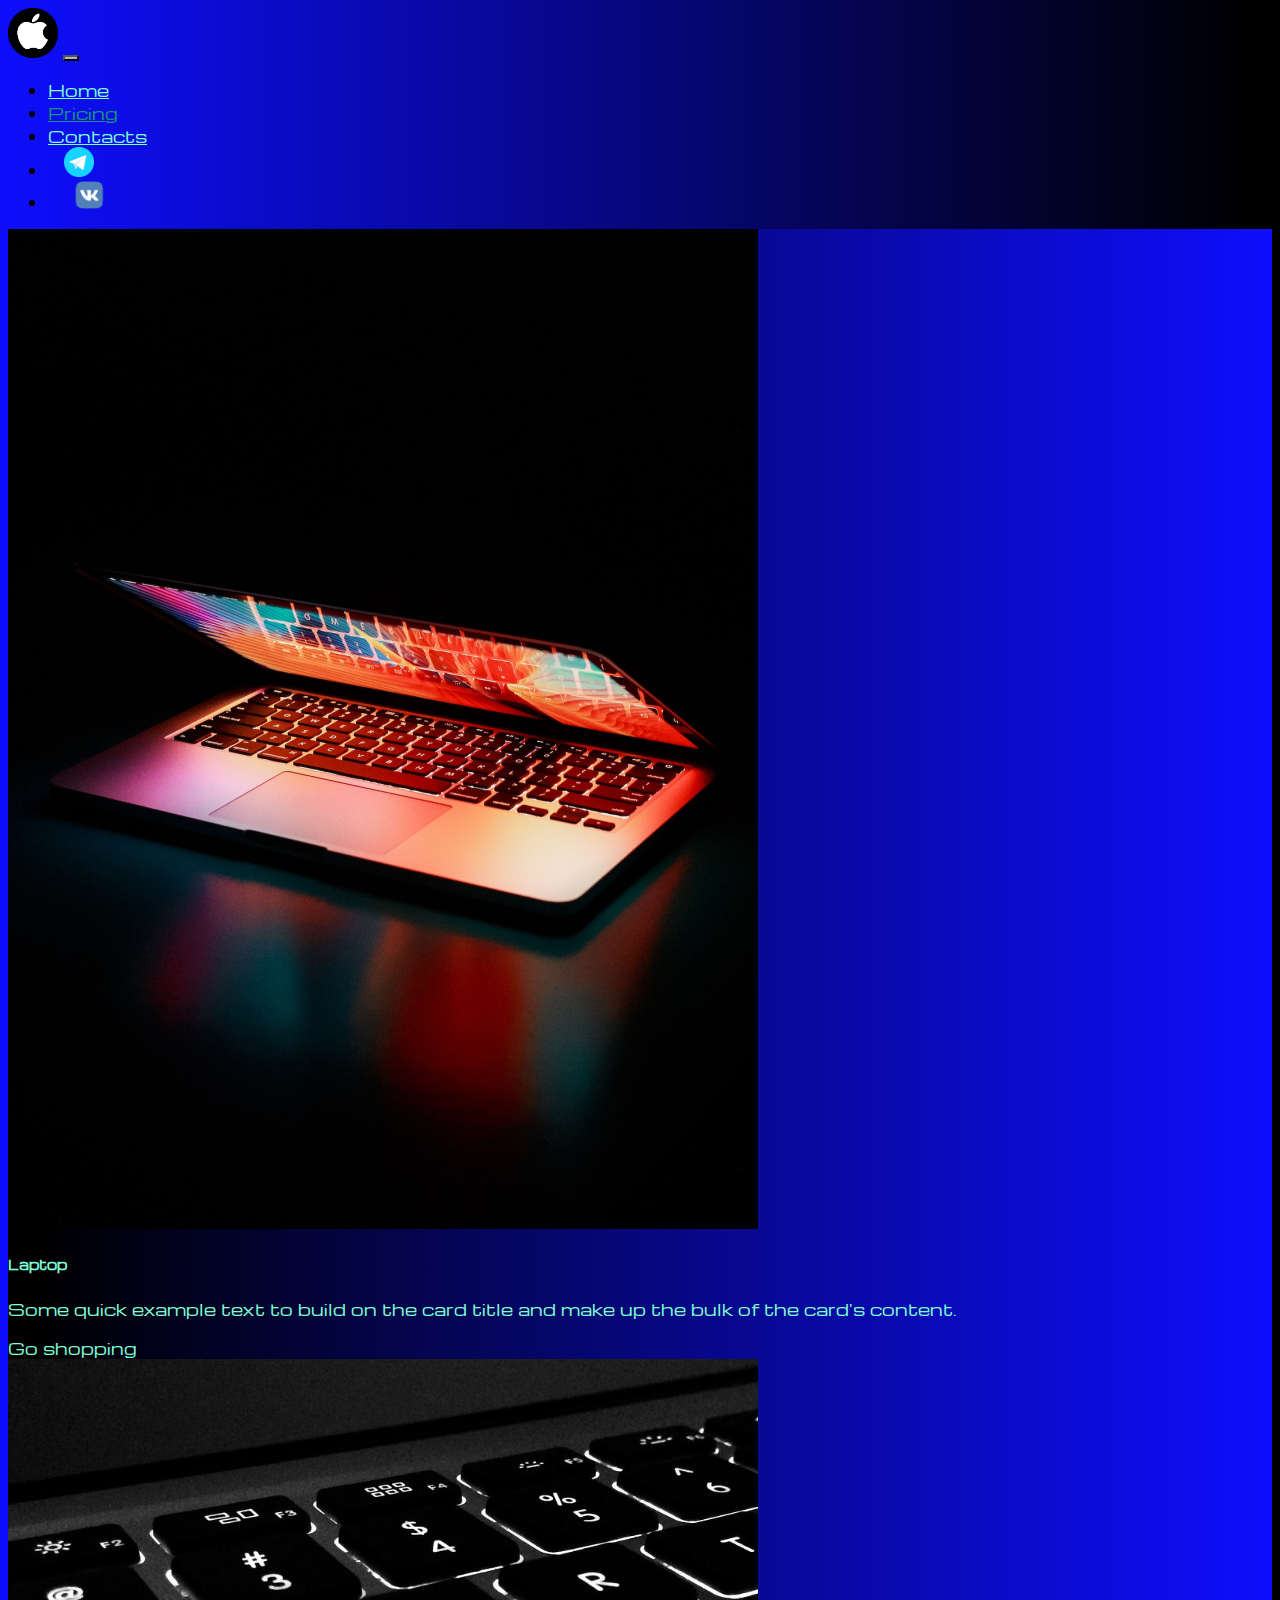
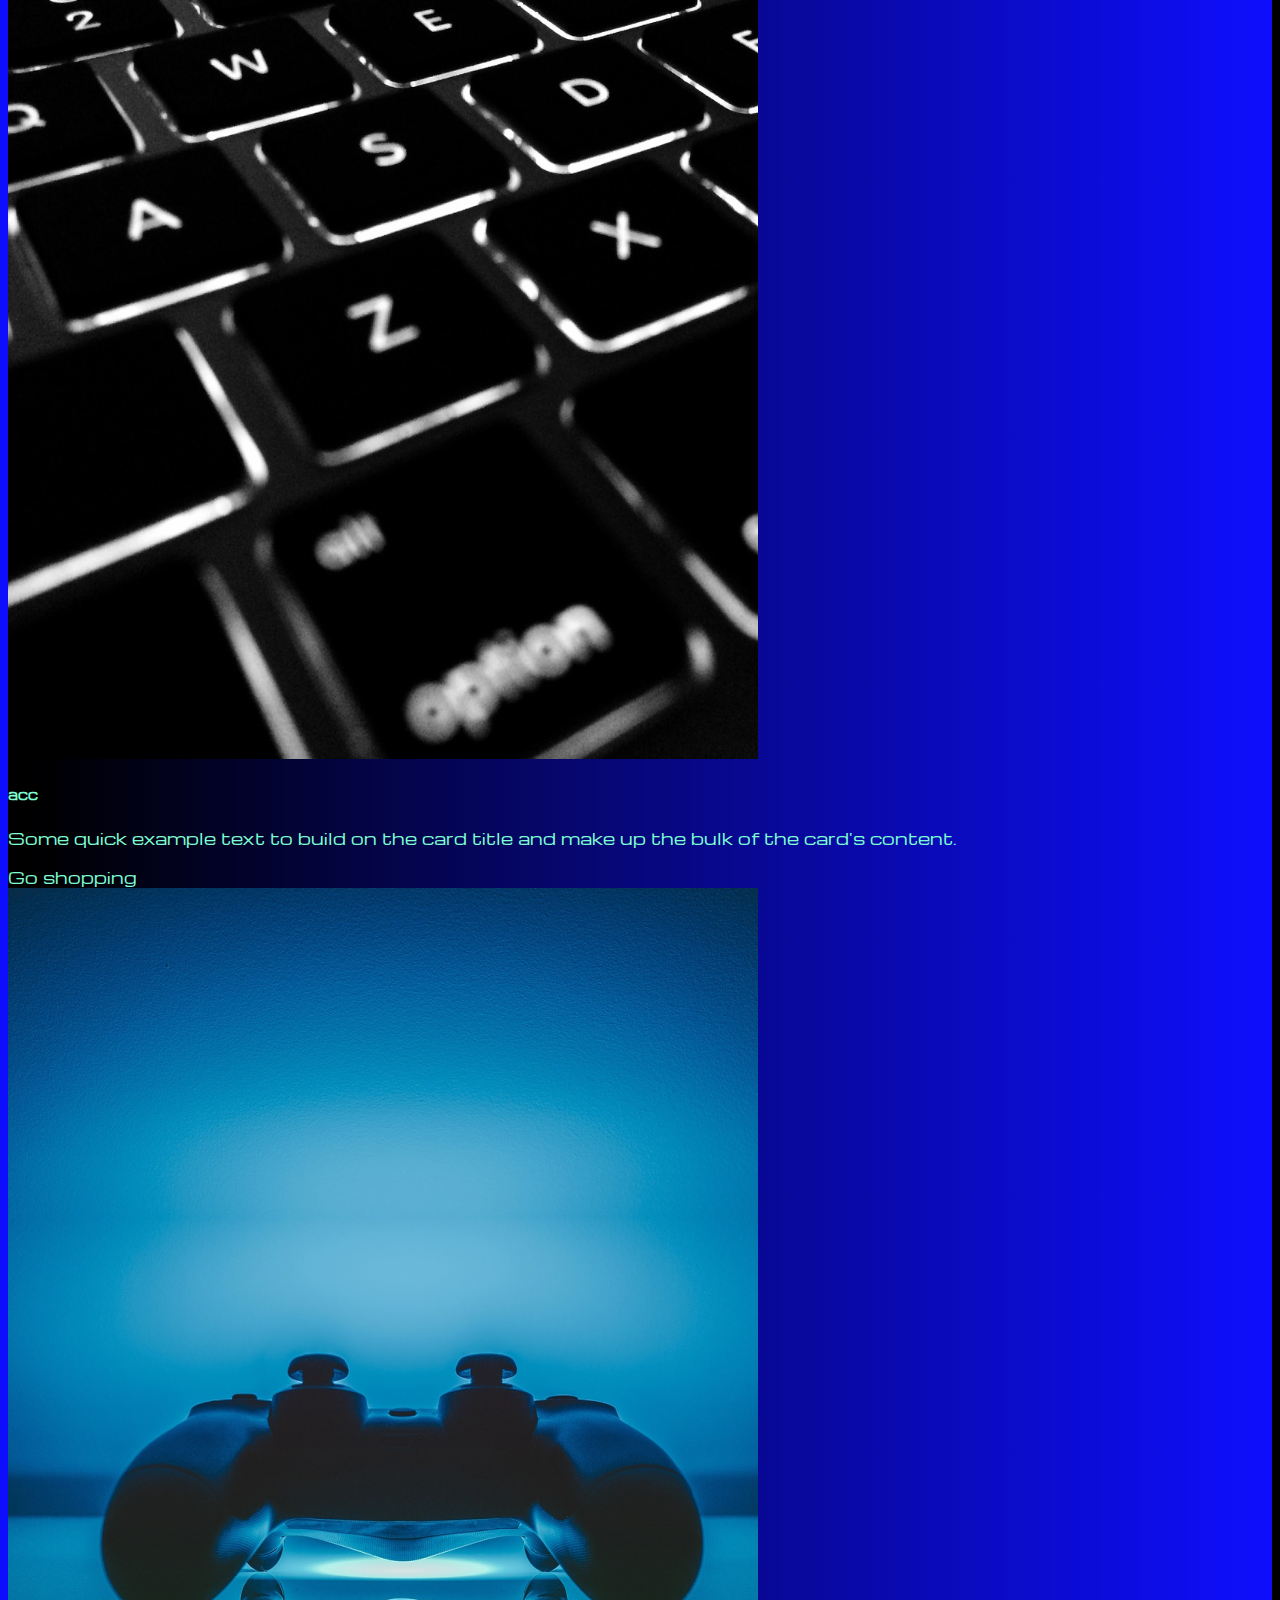
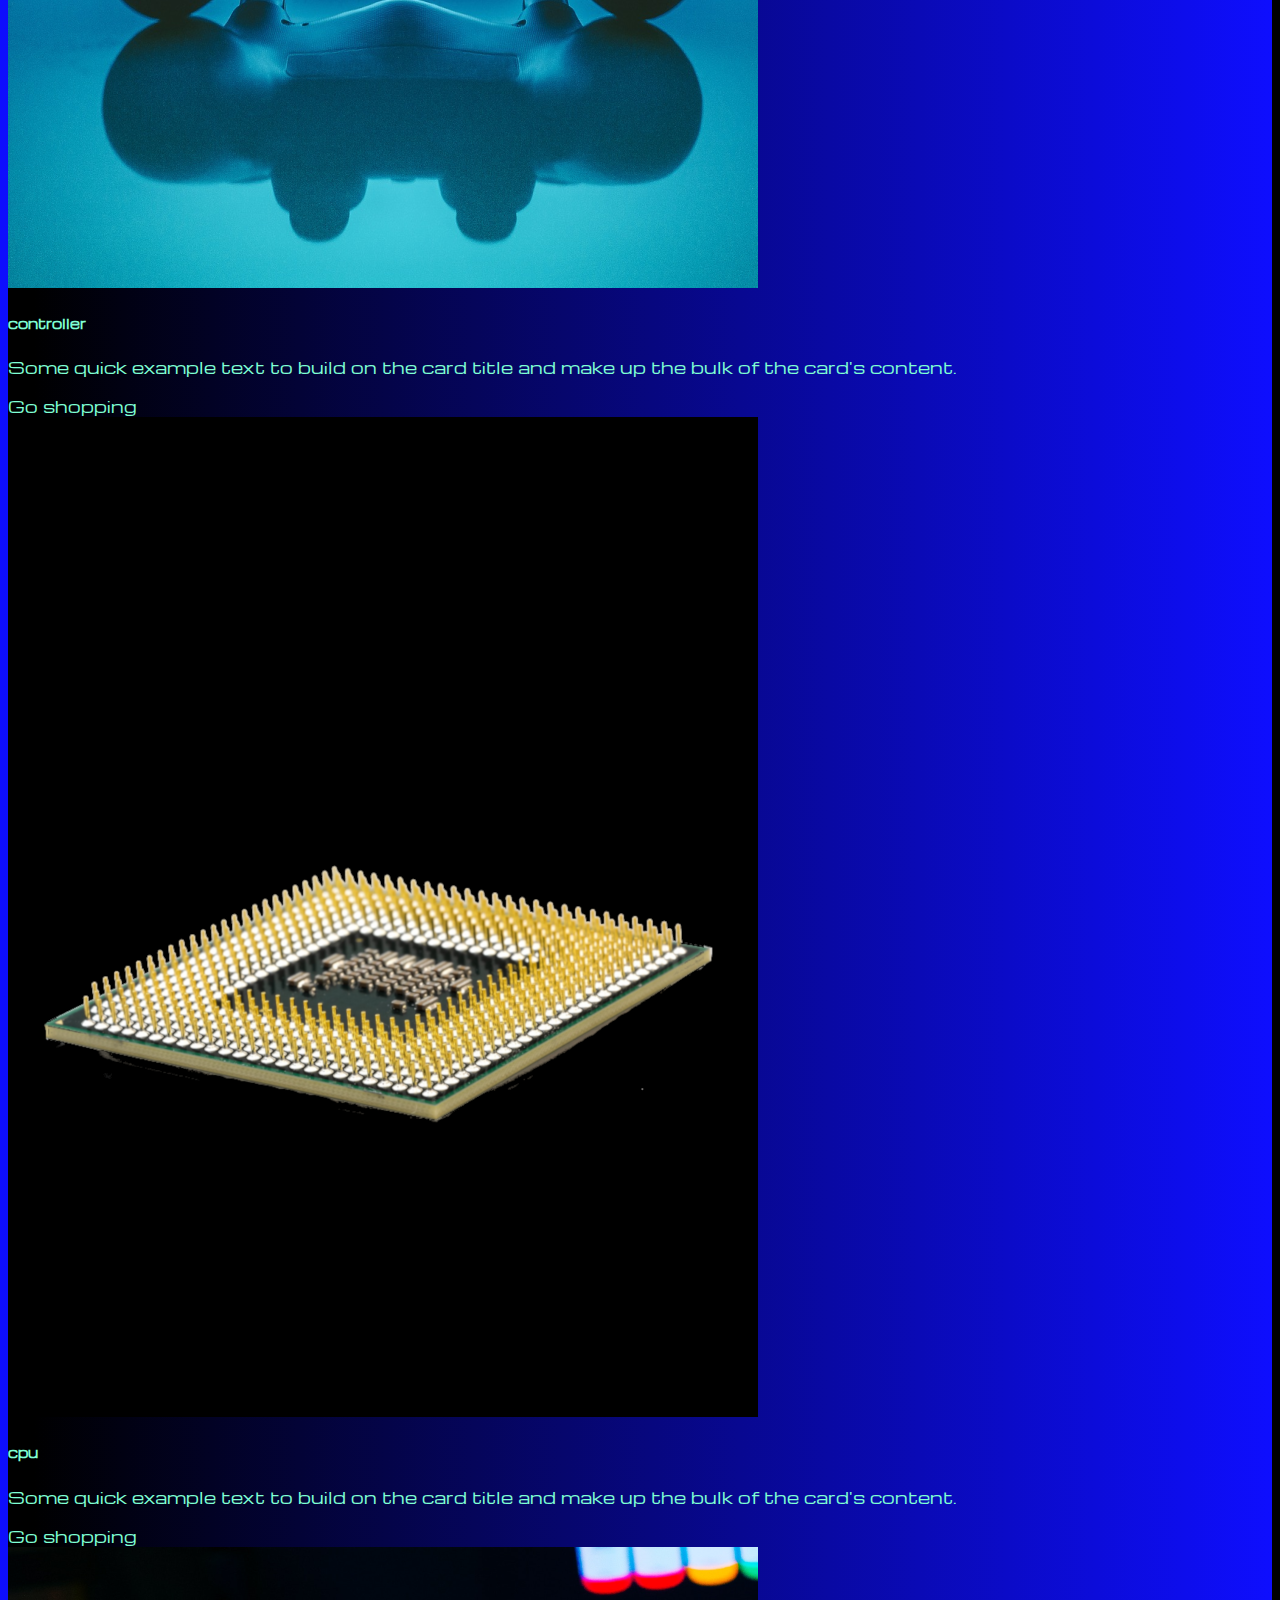
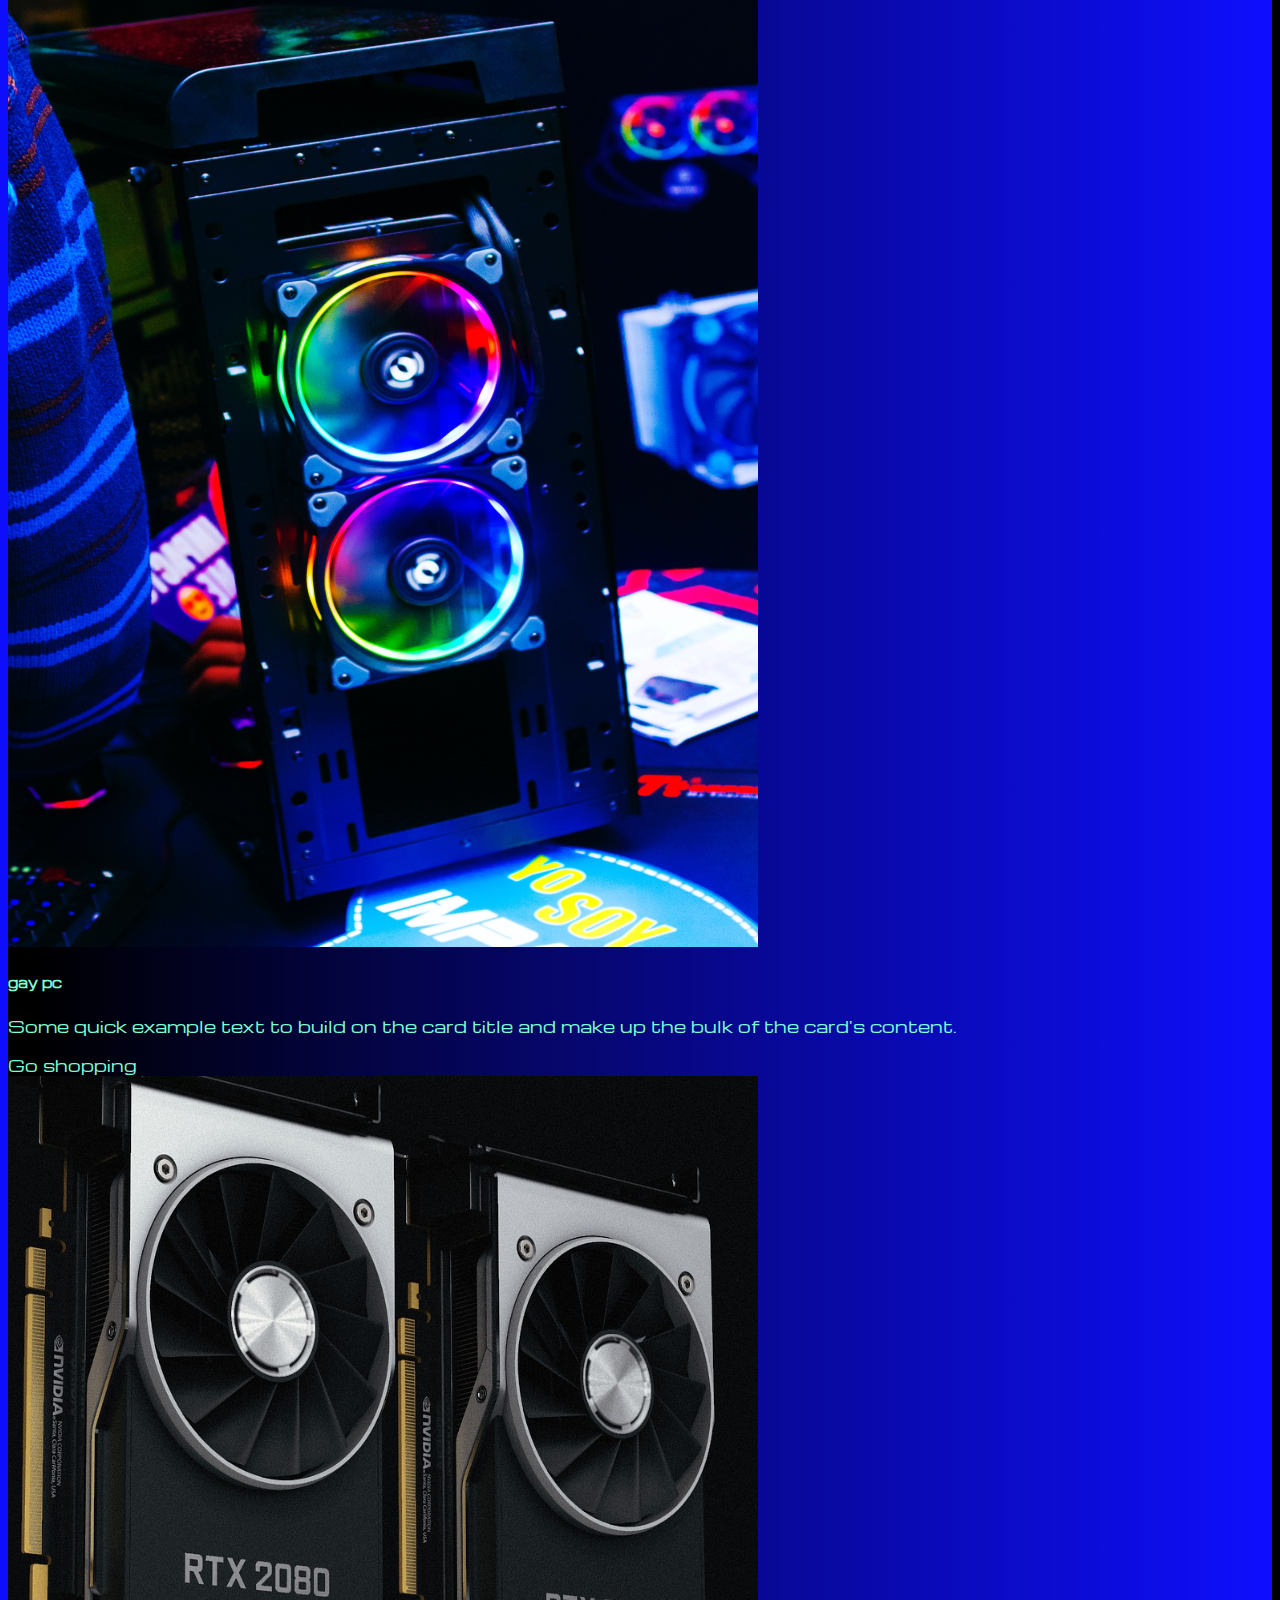
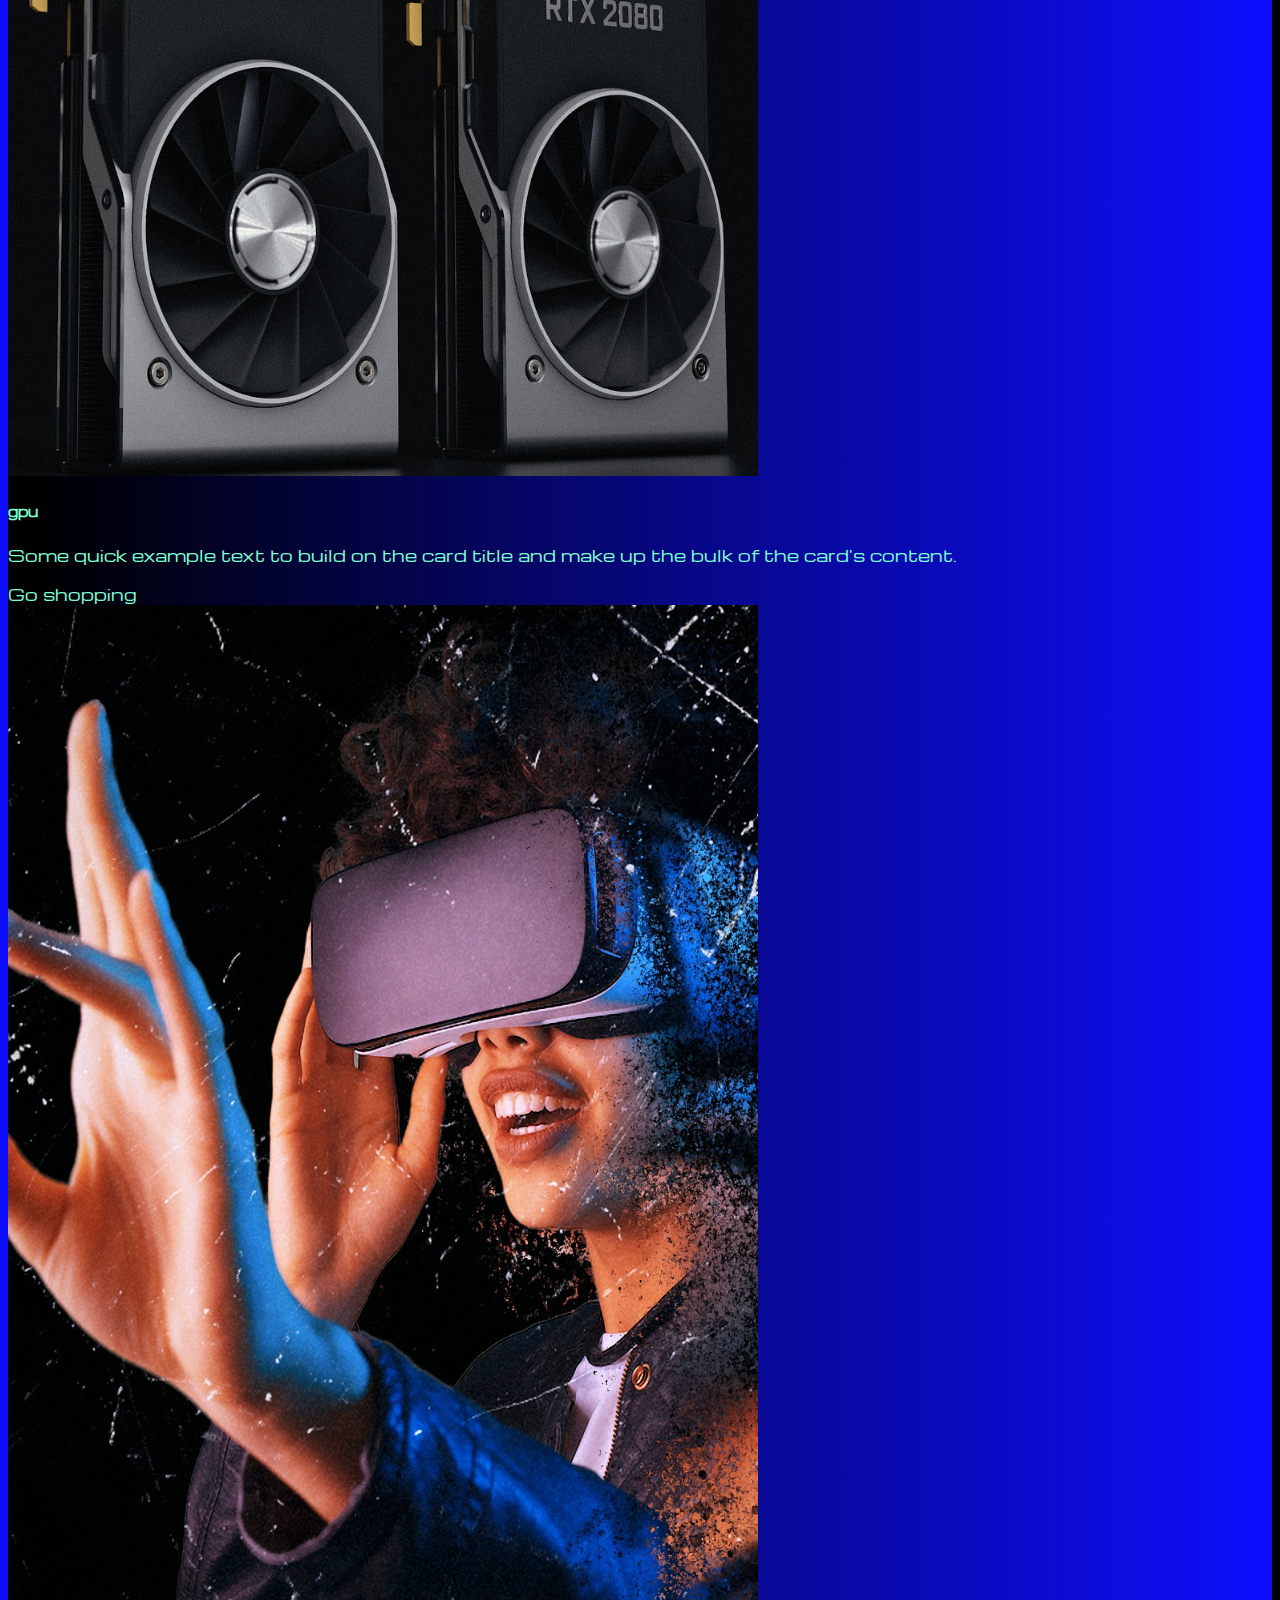
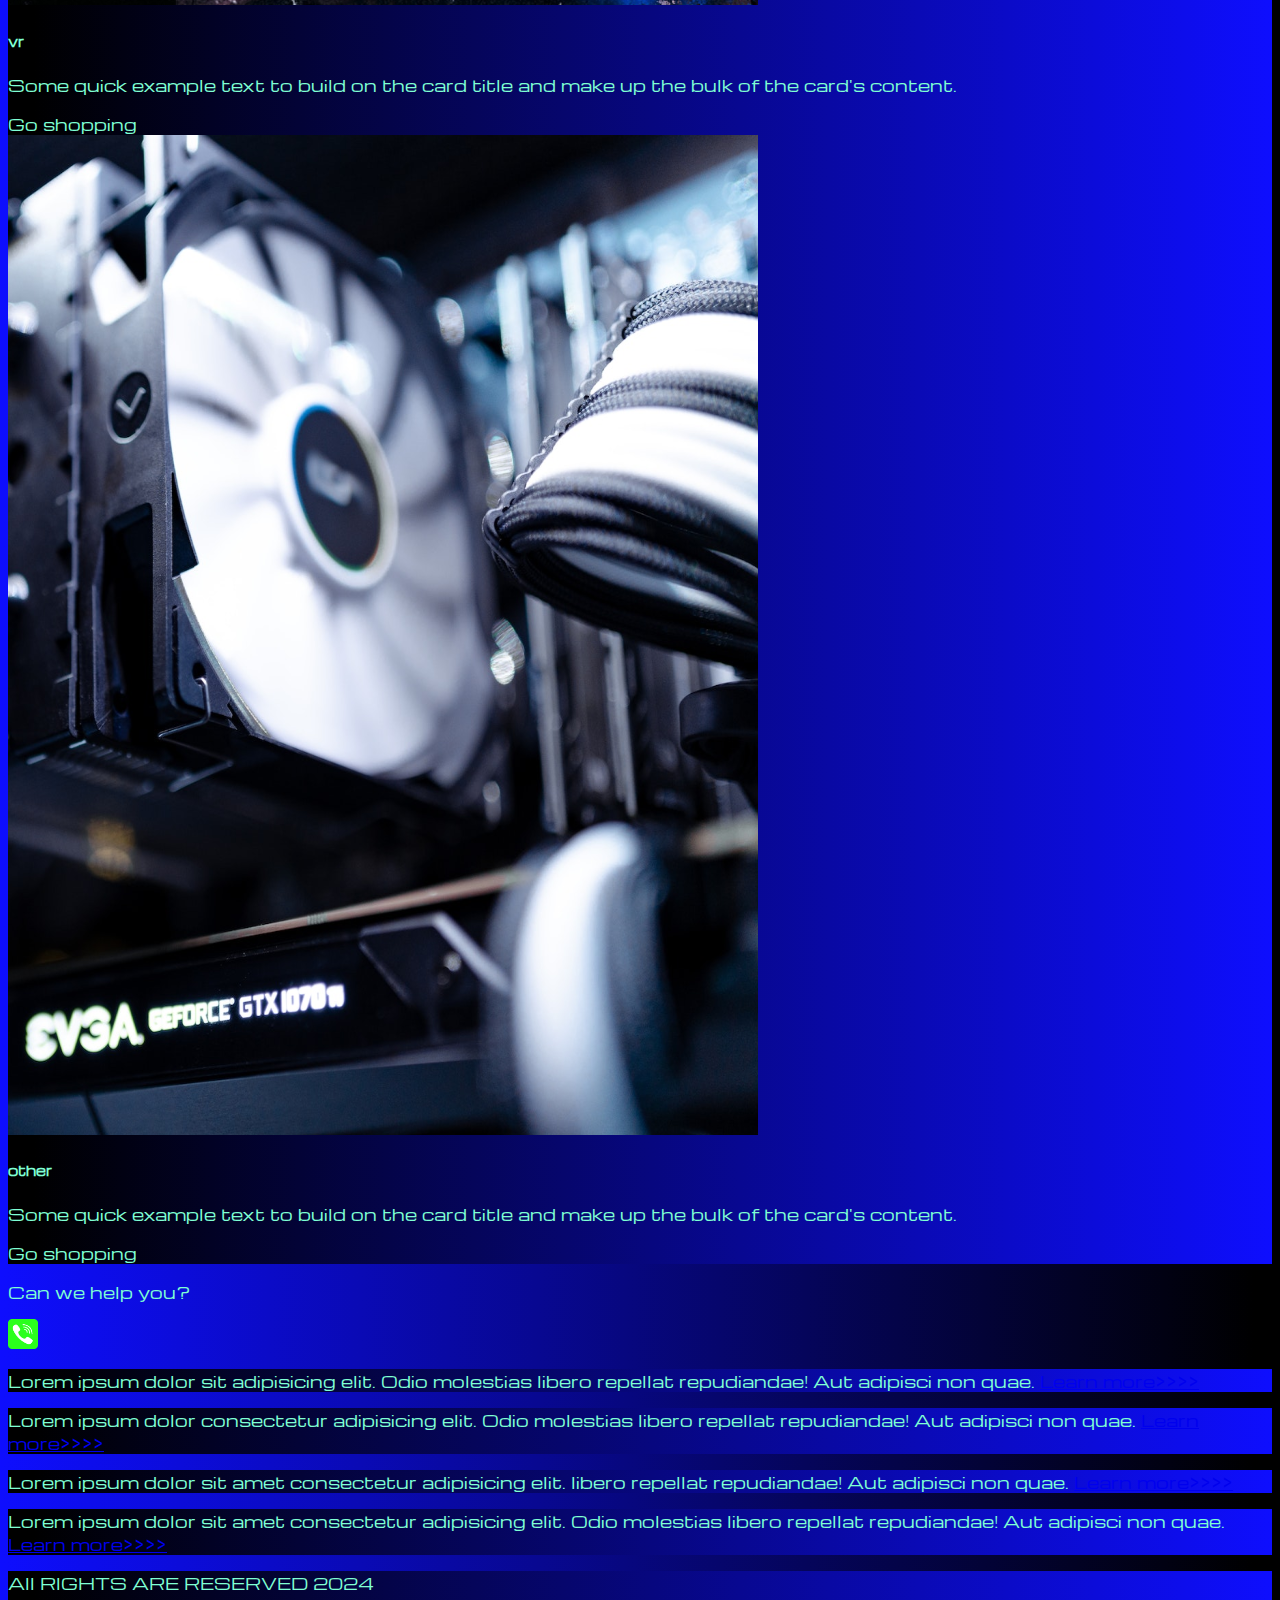
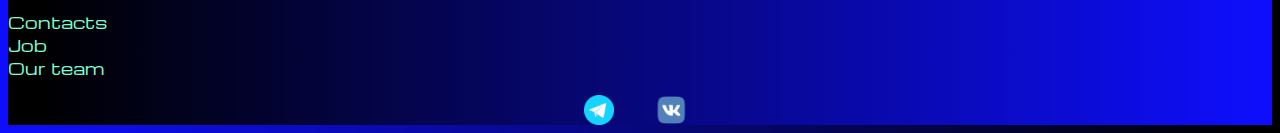
<file: pricing.html>
<!DOCTYPE html>
<html lang="en">

<head>
  <meta charset="UTF-8">
  <meta http-equiv="X-UA-Compatible" content="IE=edge">
  <meta name="viewport" content="width=device-width, initial-scale=1.0">
  <link href="https://cdn.jsdelivr.net/npm/bootstrap@5.3.2/dist/css/bootstrap.min.css" rel="stylesheet"
    integrity="sha384-T3c6CoIi6uLrA9TneNEoa7RxnatzjcDSCmG1MXxSR1GAsXEV/Dwwykc2MPK8M2HN" crossorigin="anonymous">
  <link rel="stylesheet" href="source/styles/mycss.css">
  <title>Hit</title>
</head>

<body>
  <header>
    <nav class="navbar navbar-expand-lg bg-dark">
      <div class="container-fluid">
        <a class="navbar-brand" href="/"><img src="source/img/free-png.ru-785.png" alt=""></a>
        <button class="navbar-toggler" type="button" data-bs-toggle="collapse" data-bs-target="#navbarNav"
          aria-controls="navbarNav" aria-expanded="false" aria-label="Toggle navigation">
          <span class="navbar-toggler-icon"></span>
        </button>
        <div class="collapse navbar-collapse" id="navbarNav">
          <ul class="navbar-nav">
            <li class="nav-item">
              <a class="nav-link" aria-current="page" href="/">Home</a>
            </li>
            <li class="nav-item">
              <a class="nav-link active" href="pricing.html">Pricing</a>
            </li>
            <li class="nav-item">
              <a class="nav-link" href="pricing.html">Contacts</a>
            </li>
            <li class="nav-item">
              <a class="nav-link" href="pricing.html">
                <img style="width: 30px; margin-inline: 1em;" src="source/img/tg.png" alt="...">
              </a>
            </li>
            <li class="nav-item">
              <a class="nav-link" href="pricing.html">
                <img style="width: 50px; margin-inline: 1em;" src="source/img/VK-Logo-2016.png" alt="...">
              </a>
            </li>
          </ul>
        </div>
      </div>
    </nav>
  </header>

  <section>
    <div class="container-fluid mt-4">
      <div class="row">
        <div class="col-lg-1">
        </div>

        <div class="col-lg-8 col-md-12">
          <div class="row">
            <div class="col-lg-4 col-md-6 mt-4">
              <div class="card">
                <a href="#"><img src="source/img/laptop.png" class="card-img-top" alt="laptop"></a>
                <div class="card-body">
                  <a href="#">
                    <h5 class="card-title">Laptop</h5>
                  </a>
                  <p class="card-text"><a href="#">
                      Some quick example text to build on the card title and make up the bulk of the
                      card's
                      content.
                    </a></p>
                  <a href="#" class="btn btn-primary">Go shopping</a>
                </div>
              </div>
            </div>
            <div class="col-lg-4 col-md-6 mt-4">
              <div class="card">
                <img src="source/img/acc.png" class="card-img-top" alt="acc">
                <div class="card-body">
                  <h5 class="card-title">acc</h5>
                  <p class="card-text">Some quick example text to build on the card title and make up the bulk of the
                    card's
                    content.</p>
                  <a href="#" class="btn btn-primary">Go shopping</a>
                </div>
              </div>
            </div>
            <div class="col-lg-4 col-md-6 mt-4">
              <div class="card">
                <img src="source/img/controller.png" class="card-img-top" alt="controller">
                <div class="card-body">
                  <h5 class="card-title">controller</h5>
                  <p class="card-text">Some quick example text to build on the card title and make up the bulk of the
                    card's
                    content.</p>
                  <a href="#" class="btn btn-primary">Go shopping</a>
                </div>
              </div>
            </div>
            <div class="col-lg-4 col-md-6 mt-4">
              <div class="card">
                <img src="source/img/cpu.png" class="card-img-top" alt="cpu">
                <div class="card-body">
                  <h5 class="card-title">cpu</h5>
                  <p class="card-text">Some quick example text to build on the card title and make up the bulk of the
                    card's
                    content.</p>
                  <a href="#" class="btn btn-primary">Go shopping</a>
                </div>
              </div>
            </div>
            <div class="col-lg-4 col-md-6 mt-4">
              <div class="card">
                <img src="source/img/gaming pc.png" class="card-img-top" alt="gay pc">
                <div class="card-body">
                  <h5 class="card-title">gay pc</h5>
                  <p class="card-text">Some quick example text to build on the card title and make up the bulk of the
                    card's
                    content.</p>
                  <a href="#" class="btn btn-primary">Go shopping</a>
                </div>
              </div>
            </div>
            <div class="col-lg-4 col-md-6 mt-4">
              <div class="card">
                <img src="source/img/gpu.png" class="card-img-top" alt="gpu">
                <div class="card-body">
                  <h5 class="card-title">gpu</h5>
                  <p class="card-text">Some quick example text to build on the card title and make up the bulk of the
                    card's
                    content.</p>
                  <a href="#" class="btn btn-primary">Go shopping</a>
                </div>
              </div>
            </div>
            <div class="col-lg-4 col-md-6 mt-4">
              <div class="card">
                <img src="source/img/vr.png" class="card-img-top" alt="vr">
                <div class="card-body">
                  <h5 class="card-title">vr</h5>
                  <p class="card-text">Some quick example text to build on the card title and make up the bulk of the
                    card's
                    content.</p>
                  <a href="#" class="btn btn-primary">Go shopping</a>
                </div>
              </div>
            </div>
            <div class="col-lg-4 col-md-6 mt-4">
              <div class="card">
                <img src="source/img/other.png" class="card-img-top" alt="other">
                <div class="card-body">
                  <h5 class="card-title">other</h5>
                  <p class="card-text">Some quick example text to build on the card title and make up the bulk of the
                    card's
                    content.</p>
                  <a href="#" class="btn btn-primary">Go shopping</a>
                </div>
              </div>
            </div>


          </div>

          <div class="col-lg-12 col-md-12 text-center mt-4">
            <p>Can we help you?</p>
          </div>
          <div class="col-lg-12 col-md-12 text-center">
            <img class="call-anim" style="width: 30px;" src="source/img/phone.png" alt="...">
          </div>
        </div>

        <div class="col-lg-3 col-md-12">
          <div class="row px-2">
            <div class="col-lg-12 sidebar my-4">
              <p>Lorem ipsum dolor sit adipisicing elit. Odio molestias libero repellat repudiandae! Aut adipisci non
                quae. <a href="#">Learn more>>>></a></p>
            </div>
            <div class="col-lg-12 sidebar my-4">
              <p>Lorem ipsum dolor consectetur adipisicing elit. Odio molestias libero repellat repudiandae! Aut
                adipisci non quae. <a href="#">Learn more>>>></a></p>
            </div>
            <div class="col-lg-12 sidebar my-4">
              <p>Lorem ipsum dolor sit amet consectetur adipisicing elit. libero repellat repudiandae! Aut adipisci non
                quae. <a href="#">Learn more>>>></a></p>
            </div>
            <div class="col-lg-12 sidebar my-4">
              <p>Lorem ipsum dolor sit amet consectetur adipisicing elit. Odio molestias libero repellat repudiandae!
                Aut adipisci non quae. <a href="#">Learn more>>>></a></p>
            </div>
          </div>
        </div>

      </div>
    </div>
  </section>

  <footer class="mt-4">
    <div class="container-fluid">
      <div class="row">
        <div class="col-lg-4 col-md-12 footertext text-center">
          <p>All RIGHTS ARE RESERVED 2024</p>
        </div>
        <div class="col-lg-4 col-md-12 footertext text-center">
          <p>Contacts<br>Job<br>Our team</p>
        </div>
        <div class="col-lg-4 col-md-12 medialinks">
          <img style="width: 30px; margin-inline: 1em;" src="source/img/tg.png" alt="...">
          <img style="width: 50px; margin-inline: 1em;" src="source/img/VK-Logo-2016.png" alt="...">
        </div>
      </div>
    </div>
  </footer>

  <script src="https://cdn.jsdelivr.net/npm/bootstrap@5.3.2/dist/js/bootstrap.bundle.min.js"
    integrity="sha384-C6RzsynM9kWDrMNeT87bh95OGNyZPhcTNXj1NW7RuBCsyN/o0jlpcV8Qyq46cDfL"
    crossorigin="anonymous"></script>
</body>

</html>
</file>
<file: source/styles/mycss.css>
@import url('https://fonts.googleapis.com/css?family=Michroma&display=swap');


body{
    font-family: Michroma , serif;
    background: linear-gradient(90deg, #0e0efe 0%, #000000 98%);
}

p{
    color: aquamarine;
}
.nav-link{
    color:aquamarine;
}

.navbar-nav .nav-link.active{
    color: rgb(23, 152, 116);
}

.navbar-brand img{
    width: 50px;
}

.navbar-toggler{
    background-color: rgb(182, 181, 181);
}


.sidebar{
    color:aquamarine;
    background: linear-gradient(270deg, #0e0efe 0%, #000000 98%);

}


.card{
    background: linear-gradient(270deg, #0e0efe 0%, #000000 98%);
    color:aquamarine;
}

.card a{
    text-decoration: none;
    color:aquamarine;
}

.slidetext , 
.footertext{
    color: aquamarine;
    margin: auto auto;
}

@media (max-width: 755px){
    .carousel-indicators{
        display: none;
    }
}

footer , .btn-outline-primary{
    background: linear-gradient(270deg, #0e0efe 0%, #000000 98%);

}

.medialinks{
    display: flex;
    justify-content: center;
    align-items: center;
}


.call-anim{
    animation: call 2s ease 0s infinite normal none;
}
@keyframes call {
	0%,
	100% {
		transform: translateX(0%);
		transform-origin: 50% 50%;
	}

	15% {
		transform: translateX(-30px) rotate(6deg);
	}

	30% {
		transform: translateX(15px) rotate(-6deg);
	}

	45% {
		transform: translateX(-15px) rotate(3.6deg);
	}

	60% {
		transform: translateX(9px) rotate(-2.4deg);
	}

	75% {
		transform: translateX(-6px) rotate(1.2deg);
	}
}
</file>
